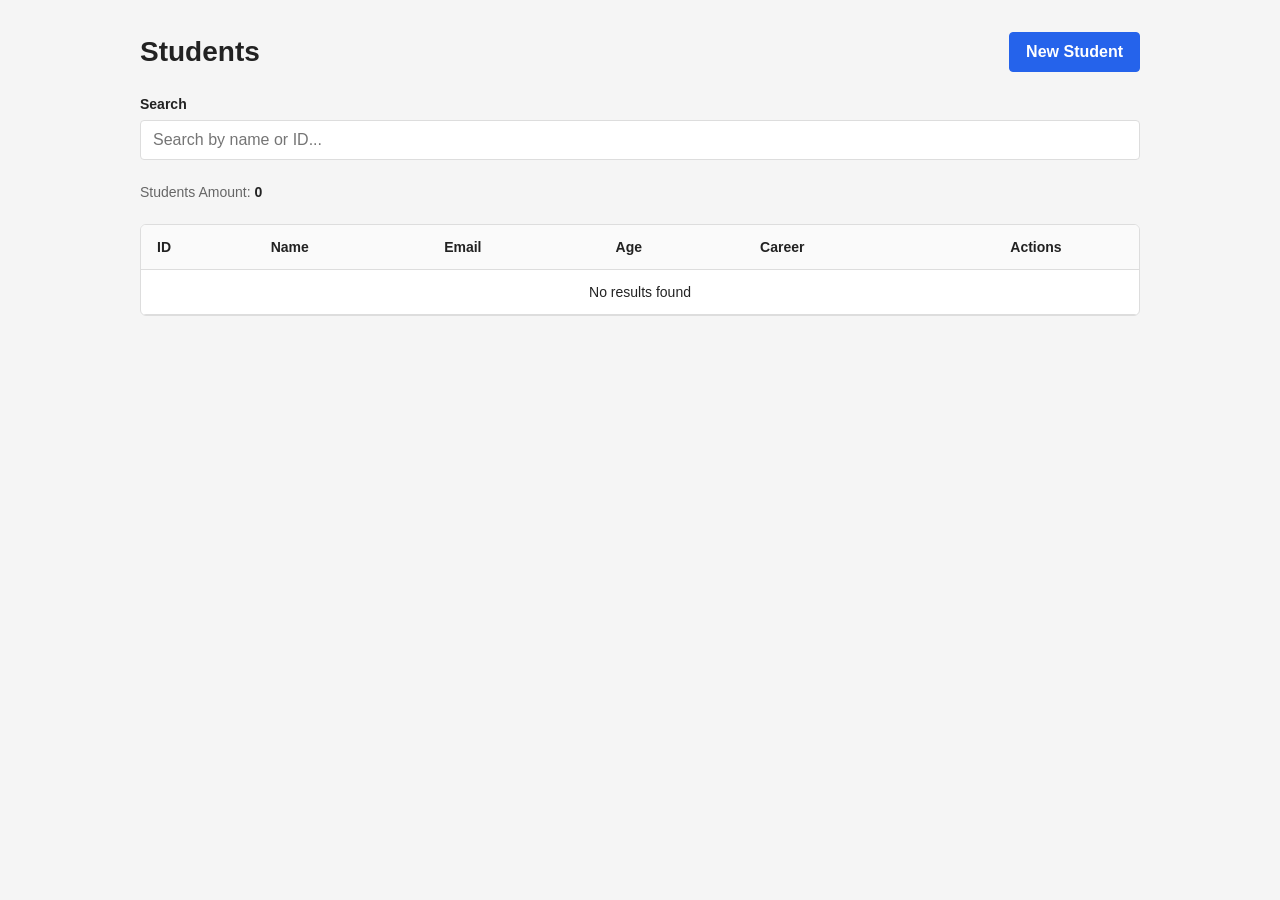
<file: index.html>
<!DOCTYPE html>
<html lang="en">

<head>
    <meta charset="UTF-8">
    <meta name="viewport" content="width=device-width, initial-scale=1.0">
    <title>Students List</title>
    <link rel="stylesheet" href="index.css">
</head>

<body>

    <main class="students-container">

        <header class="main-header">
            <div class="header-actions">
                <h1>Students</h1>
                <a href="./student-form.html" class="btn btn-primary">New Student</a>
            </div>

            <form role="search" class="search-form" id="search-form">
                <label for="search-bar">Search</label>
                <input type="text" name="search-bar" id="search-bar" placeholder="Search by name or ID...">
            </form>

            <div class="student-counter">
                Students Amount: <span id="student-counter">0</span>
            </div>
        </header>



        <div class="table-container">
            <table class="data-table">
                <thead>
                    <tr>
                        <th scope="col">ID</th>
                        <th scope="col">Name</th>
                        <th scope="col">Email</th>
                        <th scope="col">Age</th>
                        <th scope="col">Career</th>
                        <th scope="col" class="text-center">Actions</th>
                    </tr>
                </thead>
                <tbody id="student-list">


                </tbody>
            </table>
        </div>

    </main>




    <script src="./app.js"></script>
</body>

</html>
</file>
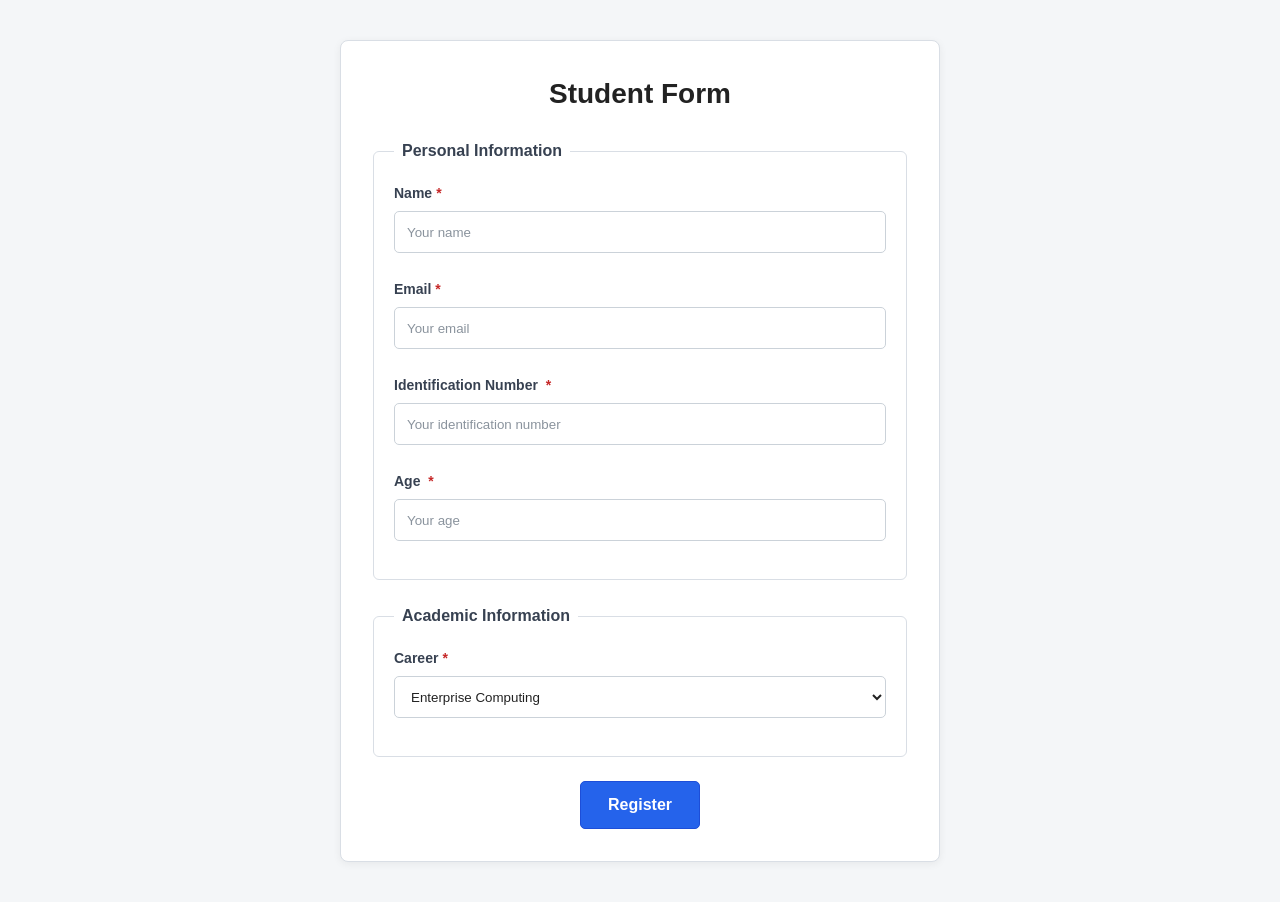
<file: student-form.html>
<!DOCTYPE html>
<html lang="en">

<head>
    <meta charset="UTF-8">
    <meta name="viewport" content="width=device-width, initial-scale=1.0">
    <title>Student Registration</title>
    <link rel="stylesheet" href="styles.css">
</head>

<body>

    <main class="registration-container">

        <section class="registration-card">

            <header>
                <h1 class="form-title">Student Form</h1>
            </header>

            <form action="#" method="post" id="student-form">
                <fieldset class="form-fieldset">
                    <legend class="fieldset-title">Personal Information</legend>

                    <div class="form-field">
                        <label for="student-name">Name<span class="required-input"></span></label>
                        <input class="student-field" type="text" name="student-name" id="student-name"
                            placeholder="Your name" autocomplete="name" required>
                    </div>

                    <div class="form-field">
                        <label for="student-email">Email<span class="required-input"></span></label>
                        <input class="student-field" type="email" name="student-email" id="student-email"
                            placeholder="Your email" autocomplete="email" required>
                    </div>

                    <div class="form-field">
                        <label for="student-id">Identification Number <span class="required-input"></span></label>
                        <input class="student-field" type="text" name="student-id" id="student-id" required
                            placeholder="Your identification number" inputmode="numeric" pattern="[1-7][0-9]{8}"
                            title="The ID must start with a number between 1 and 7 and must have 9 digits">
                    </div>

                    <div class="form-field">
                        <label for="student-age">Age <span class="required-input"></span></label>
                        <input class="student-field" type="number" name="student-age" id="student-age" required
                            placeholder="Your age" inputmode="numeric" min="15" max="100">
                    </div>

                </fieldset>

                <fieldset class="form-fieldset">
                    <legend class="fieldset-title">Academic Information</legend>

                    <div class="form-field">
                        <label for="student-program">Career<span class="required-input"></span></label>

                        <select name="student-program" id="student-program" required class="student-field">
                            <option value="Enterprise Computing" selected>Enterprise Computing</option>
                            <option value="Architecture">Architecture</option>
                            <option value="Electrical Engineering">Electrical Engineering</option>
                            <option value="Economics">Economics</option>
                        </select>
                    </div>

                </fieldset>

                <div class="form-actions">
                    <button type="submit" class="submit-button">Register</button>
                </div>
            </form>
        </section>
    </main>


    <script src="app.js"></script>

</body>

</html>
</file>
<file: index.css>
:root {
    --color-background: #f5f5f5;
    --color-surface: #ffffff;
    --color-text: #222222;
    --color-text-muted: #666666;
    --color-border: #dddddd;
    --color-primary: #2563eb;
    --color-primary-hover: #1d4ed8;
    --color-danger: #dc2626;
    --color-danger-hover: #b91c1c;

    --container-width: 1000px;

    --spacing-sm: 8px;
    --spacing-md: 16px;
    --spacing-lg: 24px;
    --spacing-xl: 32px;

    --radius-sm: 4px;
    --radius-md: 6px;
}

* {
    box-sizing: border-box;
    margin: 0;
    padding: 0;
}

body {
    min-height: 100vh;
    padding: var(--spacing-xl) var(--spacing-md);
    font-family: Arial, Helvetica, sans-serif;
    color: var(--color-text);
    background-color: var(--color-background);
}

.students-container {
    width: 100%;
    max-width: var(--container-width);
    margin: 0 auto;
}

.main-header {
    margin-bottom: var(--spacing-lg);
}

.header-actions {
    display: flex;
    align-items: center;
    justify-content: space-between;
    gap: var(--spacing-md);
    margin-bottom: var(--spacing-lg);
}

.header-actions h1 {
    font-size: 28px;
    font-weight: 600;
}

.btn {
    display: inline-block;
    padding: 10px 16px;
    border: 1px solid transparent;
    border-radius: var(--radius-sm);
    font: inherit;
    font-weight: 600;
    text-decoration: none;
    cursor: pointer;
}

.btn-primary {
    color: #ffffff;
    background-color: var(--color-primary);
    border-color: var(--color-primary);
}

.btn-primary:hover {
    background-color: var(--color-primary-hover);
    border-color: var(--color-primary-hover);
}

.search-form {
    display: flex;
    flex-direction: column;
    gap: var(--spacing-sm);
    margin-bottom: var(--spacing-lg);
}

.search-form label {
    font-size: 14px;
    font-weight: 600;
}

.search-form input {
    width: 100%;
    padding: 10px 12px;
    border: 1px solid var(--color-border);
    border-radius: var(--radius-sm);
    background-color: var(--color-surface);
    color: var(--color-text);
    font: inherit;
}

.search-form input:focus {
    outline: none;
    border-color: var(--color-primary);
    box-shadow: 0 0 0 3px rgba(37, 99, 235, 0.12);
}

.student-counter {
    color: var(--color-text-muted);
    font-size: 14px;
}

.student-counter span {
    font-weight: 600;
    color: var(--color-text);
}

.table-container {
    overflow-x: auto;
    background-color: var(--color-surface);
    border: 1px solid var(--color-border);
    border-radius: var(--radius-md);
}

.data-table {
    width: 100%;
    border-collapse: collapse;
    text-align: left;
}

.data-table th,
.data-table td {
    padding: 14px 16px;
    border-bottom: 1px solid var(--color-border);
}

.data-table th {
    background-color: #fafafa;
    font-size: 14px;
    font-weight: 600;
}

.data-table td {
    font-size: 14px;
}


.text-center {
    text-align: center;
}

.btn-delete {
    color: var(--color-danger);
    background-color: transparent;
    border-color: var(--color-danger);
}

.btn-delete:hover {
    color: #ffffff;
    background-color: var(--color-danger-hover);
    border-color: var(--color-danger-hover);
}
</file>
<file: styles.css>
:root {
    --color-background: #f4f6f8;
    --color-surface: #ffffff;
    --color-text: #222222;
    --color-text-secondary: #374151;
    --color-text-placeholder: #8a939d;
    --color-border: #d9dee5;
    --color-border-input: #cbd2d9;
    --color-border-hover: #9aa4af;
    --color-primary: #2563eb;
    --color-primary-hover: #1d4ed8;
    --color-primary-dark: #1e40af;
    --color-danger: #c62828;

    --container-width: 600px;
    --input-height: 42px;
    --button-width: 120px;

    --spacing-xs: 4px;
    --spacing-sm: 8px;
    --spacing-md: 16px;
    --spacing-lg: 24px;
    --spacing-xl: 32px;
    --spacing-2xl: 40px;

    --radius-sm: 5px;
    --radius-md: 6px;
    --radius-lg: 8px;

    --transition-fast: 0.2s ease;
    --shadow-card: 0 2px 8px rgba(0, 0, 0, 0.06);
    --focus-ring: 0 0 0 3px rgba(37, 99, 235, 0.12);
    --button-focus-ring: 0 0 0 3px rgba(37, 99, 235, 0.2);
}


* {
    box-sizing: border-box;
    margin: 0;
    padding: 0;
}

body {
    min-height: 100vh;
    font-family: Arial, Helvetica, sans-serif;
    line-height: 1.5;
    color: var(--color-text);
    background-color: var(--color-background);
}


.registration-container {
    width: 100%;
    display: flex;
    justify-content: center;
    align-items: center;
    padding: var(--spacing-2xl) var(--spacing-xl);
}


.registration-card {
    width: 100%;
    max-width: var(--container-width);
    padding: var(--spacing-xl);
    background-color: var(--color-surface);
    border: 1px solid var(--color-border);
    border-radius: var(--radius-lg);
    box-shadow: var(--shadow-card);
}


.registration-card header {
    margin-bottom: var(--spacing-lg);
}

.form-title {
    color: var(--color-text);
    font-size: 28px;
    font-weight: 600;
    text-align: center;
}


.form-fieldset {
    display: flex;
    flex-direction: column;
    gap: var(--spacing-sm);
    margin-bottom: var(--spacing-lg);
    padding: 20px;
    border: 1px solid var(--color-border);
    border-radius: var(--radius-md);
}


.fieldset-title {
    padding: 0 var(--spacing-sm);
    color: var(--color-text-secondary);
    font-size: 16px;
    font-weight: 600;
}


.form-field {
    display: flex;
    flex-direction: column;
    gap: 7px;
    margin-bottom: 18px;
}


.form-field label {
    color: var(--color-text-secondary);
    font-size: 14px;
    font-weight: 600;
}


.form-field input,
.form-field select {
    width: 100%;
    min-height: var(--input-height);
    padding: 10px 12px;
    border: 1px solid var(--color-border-input);
    border-radius: var(--radius-sm);
    background-color: var(--color-surface);
    color: var(--color-text);
    transition:
        border-color var(--transition-fast),
        box-shadow var(--transition-fast);
}


.required-input::after {
    content: "*";
    margin-left: var(--spacing-xs);
    color: var(--color-danger);
}


.form-field input::placeholder {
    color: var(--color-text-placeholder);
}


.form-field input:hover,
.form-field select:hover {
    border-color: var(--color-border-hover);
}


.form-field input:focus,
.form-field select:focus {
    outline: none;
    border-color: var(--color-primary);
    box-shadow: var(--focus-ring);
}


.form-actions {
    display: flex;
    justify-content: center;
    align-items: center;
}


.submit-button {
    min-width: var(--button-width);
    padding: 11px 20px;
    border: 1px solid var(--color-primary-hover);
    border-radius: var(--radius-sm);
    background-color: var(--color-primary);
    color: var(--color-surface);
    font: inherit;
    font-weight: 600;
    cursor: pointer;
    transition:
        background-color var(--transition-fast),
        border-color var(--transition-fast),
        box-shadow var(--transition-fast);
}


.submit-button:hover {
    background-color: var(--color-primary-hover);
    border-color: var(--color-primary-dark);
}


.submit-button:focus {
    outline: none;
    box-shadow: var(--button-focus-ring);
}


.submit-button:active {
    background-color: var(--color-primary-dark);
}
</file>
